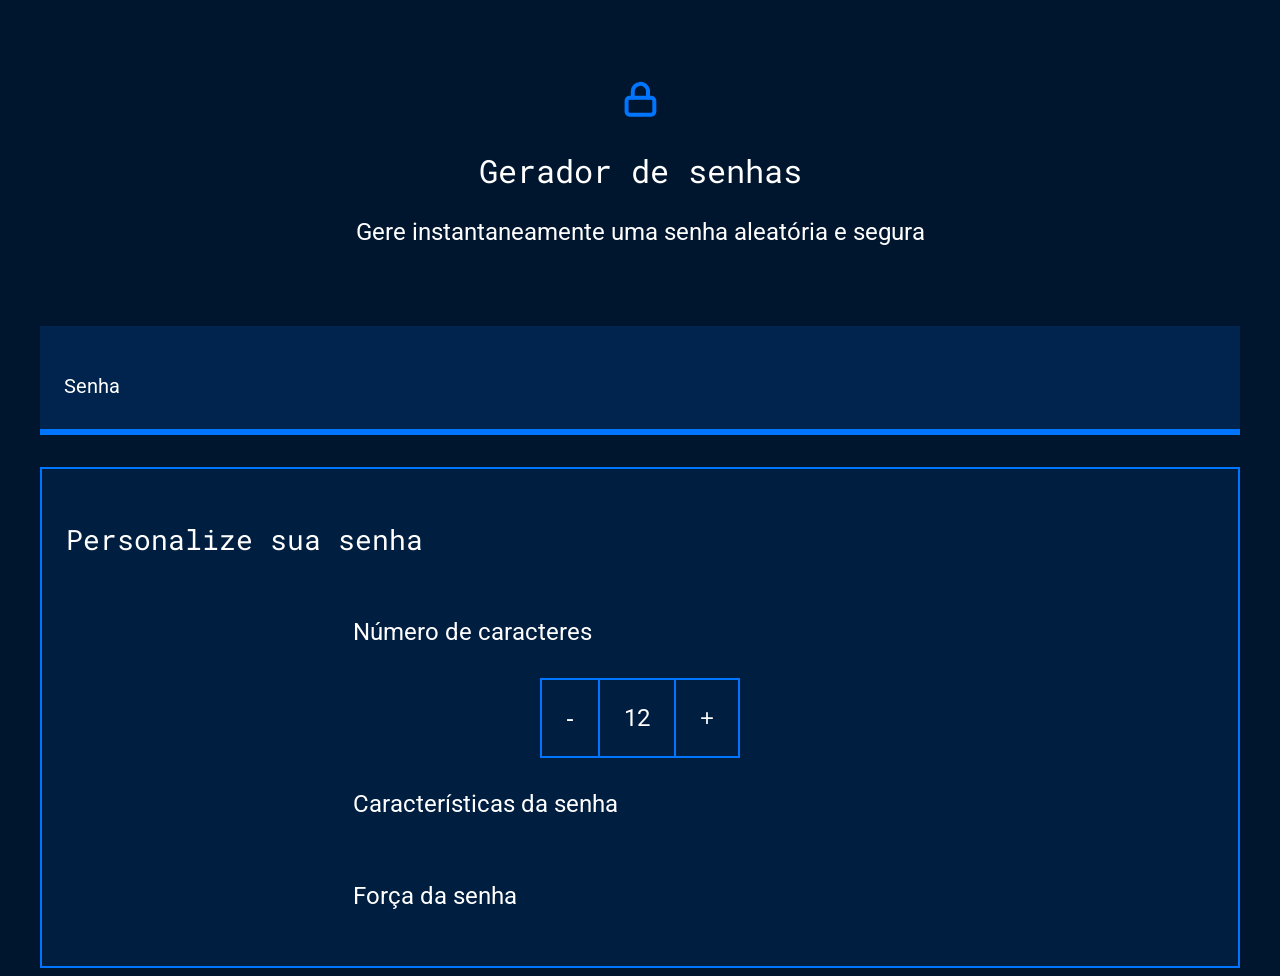
<file: index.html>
<!DOCTYPE html>
<html lang="en">
<head>
    <meta charset="UTF-8">
    <meta name="viewport" content="width=device-width, initial-scale=1.0">
<link rel="stylesheet" href="style.css">
    <title>Programando nhas seguras</title>
</head>
<body>
    <section class="conteudo">
        <div class="conteudo-titulo">
    <img src="unlock (3).svg" alt="cadeado fechado">
    <h2 class="titulo-principal">Gerador de senhas</h2>
    <h3 class="titulo-secundario">Gere instantaneamente uma senha aleatória e segura</h3>
    </div>
        <div class="conteudo-senha">
            <label for="senha">Senha</label>
            <input name="senha" type="text" id="campo-senha">
        </div>
        <div class="parametro">
            <h3 class="parametro-titulo">Personalize sua senha</h3>
            <div class="parametro-coluna__senha">
                <div class="parametro-senha">
                    <h4 class="parametro-senha__titulo">Número de caracteres</h4>
                    <div class="parametro-senha-botoes">
                        <button class="parametro-senha__botao">-</button>
                        <p class="parametro-senha__texto">12</p>
                        <button class="parametro-senha__botao">+</button>
                    </div>
                </div>              
                <div class="parametro-senha">
                    <h4 class="parametro-senha__titulo">Características da senha</h4>
                </div>
                <div class="parametro-senha">
                    <h4 class="parametro-senha__titulo">Força da senha</h4>
                </div>
            </div>
        </div>
    </section>
</body>
</html>
</file>
<file: style.css>
@import url('https://fonts.googleapis.com/css2?family=Roboto&family=Roboto+Mono&display=swap');
:root{
    --branco: white;
    --cor-de-fundo: #00162E;
    --fundo-senha: #00244D;
    --fundo-texto: #001E40;
    --borda: #0075FF;
    --roboto: 'Roboto', sans-serif;
    --roboto-mono: 'Roboto Mono', monospace;
}

*{
    font-weight: 400;
}

body{
    color: var(--branco);
    background-color: var(--cor-de-fundo);
    font-family: var(--roboto);
}

.titulo-principal {
    font-family: var(--roboto-mono);
    font-size: 32px;
}

.titulo-secundario {
    font-size: 24px;
}

.conteudo-titulo {
    text-align: center;
    margin-top: 80px;
}

.conteudo-senha {
    margin-top: 80px;
    background: var(--fundo-senha);
    padding: 24px;
    border-bottom: 6px solid var(--borda);
}

#campo-senha {
    background-color: var(--fundo-senha);
    border: none;
    color: var(--branco);
    font-family: var(--roboto-mono);
    font-size: 40px;
    width: 70%;
}

#campo-senha:focus {
    outline: none;
}

.conteudo {
    max-width: 1200px;
    margin: 0 auto;
}
.parametro {
    background-color: var(--fundo-texto);
    border: 2px solid var(--borda);
    margin-top: 32px;
    padding: 24px;
}

.parametro-titulo {
    font-family: var(--roboto-mono);
    font-size: 28px;
}

.parametro-senha__titulo {
    font-size: 24px;
}

.parametro-coluna__senha {
    display: flex;
    flex-direction: column;
    justify-content: center;
}

.parametro-senha {
    width: 50%;
    margin: 0 auto;
}


.parametro-senha-botoes{
    display: flex;
    justify-content: center;
}
.parametro-senha__texto{
padding: 24px;
border-top: 2px solid var(--borda);
border-bottom: 2px solid var(--borda);
margin: 0;
font-size: 24px;
}

.parametro-senha__botao{
background-color: var(--fundo-texto);
color: var(--branco);
border: 2px solid var(--borda);
padding: 24px;
font-size: 24px;
cursor: pointer;
}
.media{
    background-color: #FAF408;
    width: 50%;
}

.forte{
    background-color: #00FF85;
    width: 100%;
}


label{
    font-size: 20px;
}

.checkbox{
    width: 20px;
    height: 20px;
    cursor: pointer;
}

.barra{
    background-color: var(--fundo-senha);
    height: 30px;
    width: 100%;
}
.forca{
    height: 30px;
    position: relative;
    bottom: 30px;
}

.fraca{
    width: 25%;
    background-color: #E71B32;
}
</file>
